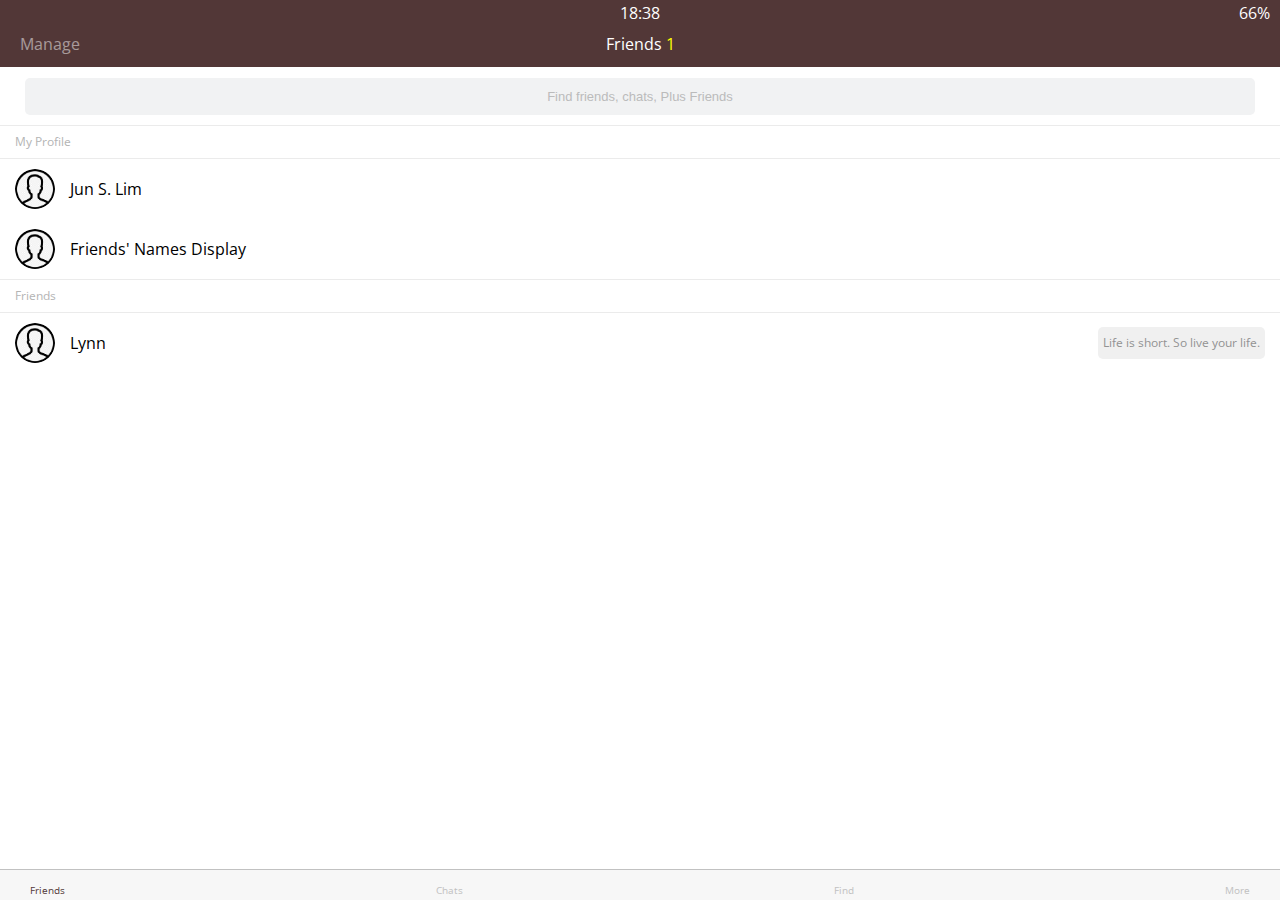
<file: index.html>
<!DOCTYPE html>
<html lang="en">
  <head>
    <meta charset="UTF-8" />
    <meta name="viewport" content="width=device-width, initial-scale=1.0" />
    <meta http-equiv="X-UA-Compatible" content="ie=edge" />
    <link
      rel="stylesheet"
      href="https://use.fontawesome.com/releases/v5.6.1/css/all.css"
      integrity="sha384-gfdkjb5BdAXd+lj+gudLWI+BXq4IuLW5IT+brZEZsLFm++aCMlF1V92rMkPaX4PP"
      crossorigin="anonymous"
    />
    <title>Friends</title>
    <link rel="stylesheet" href="css/style.css">
  </head>
  <body>
    <header class="top-header">
      <div class="header__top">
        <div class="header__column">
          <i class="fas fa-plane"></i> <i class="fas fa-wifi"></i>
        </div>
        <div class="header__column">
          <span class="header__time"> 18:38 </span>
        </div>
        <div class="header__column">
          <i class="fa fa-moon"></i> <i class="fab fa-bluetooth-b"></i>
          <span class="header__battery">
            66% <i class="fa fa-battery-full"></i>
          </span>
        </div>
      </div>
      <div class="header__bottom">
        <div class="header__column">
          <span class="header__text">Manage</span>
        </div>
        <div class="header__column">
          <span class="header__text"
            >Friends <span class="header__number">1</span></span
          >
        </div>
        <div class="header__column"><i class="fa fa-cog fa-lg"></i></div>
      </div>
    </header>
    <main class="friends">
      <div class="search-bar">
        <i class="fa fa-search"></i>
        <input type="text" placeholder="Find friends, chats, Plus Friends" />
      </div>
      <section class="friends__section">
        <header class="friends__section-header">
          <h6 class="friends__profile-title">My Profile</h6>
        </header>
        <div class="friends__section-rows">
          <div class="friends__section-row">
            <img src="images/avatar.png"/>
            <a href="profile.html" class="friends__section-name-a">
              <span class="friends__section-name">Jun S. Lim</span>
            </a>
          </div>
          <div class="friends__section-row">
            <img src="images/avatar.png"/>
            <span class="friends__section-name">Friends' Names Display</span>
          </div>
        </div>
      </section>
      <section class="friends__section">
        <header class="friends__section-header">
          <h6 class="friends__section-title">Friends</h6>
        </header>
        <div class="friends__section-rows">
          <div class="friends__section-row with-tagline">
            <div class="friends__section-column">
              <img src="images/avatar.png" alt="" />
              <span class="friends__section-name">Lynn</span>
            </div>
            <span class="friends__section-tagline"
              >Life is short. So live your life.</span
            >
          </div>
        </div>
      </section>
    </main>
    <nav class="tab-bar">
      <a href="index.html" class="tab-bar__tab tab-bar__tab--selected"
        ><i class="fa fa-user"></i
        ><span class="tab-bar__title">Friends</span></a
      >
      <a href="chats.html" class="tab-bar__tab"
        ><i class="fa fa-comment"></i
        ><span class="tab-bar__title">Chats</span></a
      >
      <a href="find.html" class="tab-bar__tab"
        ><i class="fa fa-search"></i><span class="tab-bar__title">Find</span></a
      >
      <a href="more.html" class="tab-bar__tab"
        ><i class="fa fa-ellipsis-h"></i
        ><span class="tab-bar__title">More</span></a
      >
    </nav>
  </body>
</html>
</file>
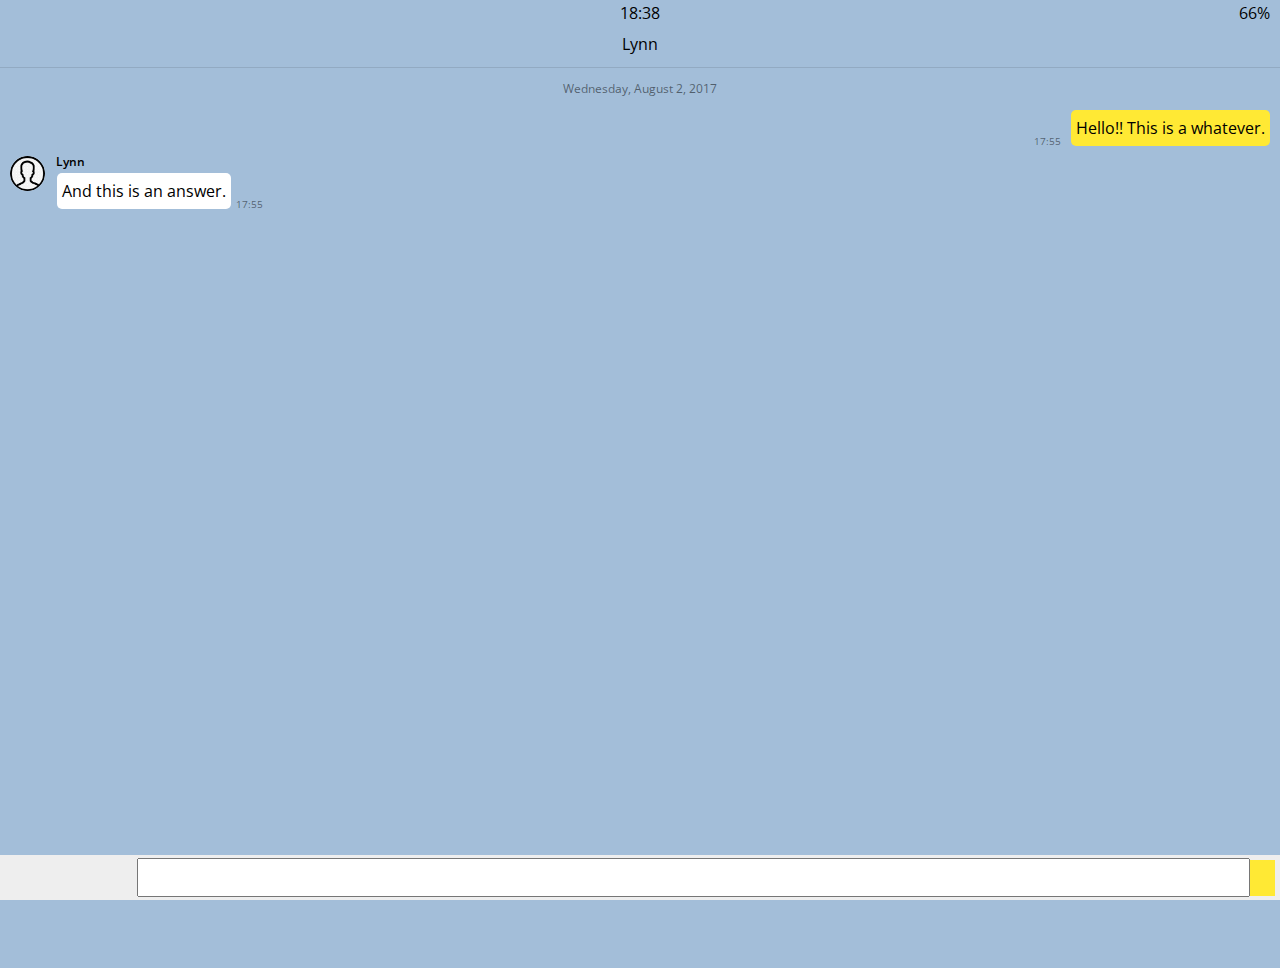
<file: chat.html>
<!DOCTYPE html>
<html lang="en">
  <head>
    <meta charset="UTF-8" />
    <meta name="viewport" content="width=device-width, initial-scale=1.0" />
    <meta http-equiv="X-UA-Compatible" content="ie=edge" />
    <link
      rel="stylesheet"
      href="https://use.fontawesome.com/releases/v5.6.1/css/all.css"
      integrity="sha384-gfdkjb5BdAXd+lj+gudLWI+BXq4IuLW5IT+brZEZsLFm++aCMlF1V92rMkPaX4PP"
      crossorigin="anonymous"
    />
    <title>Chat</title>
    <link rel="stylesheet" href="css/style.css">
  </head>
  <body class="body-chat">
    <header class="top-header top-header--chat">
      <div class="header__top">
        <div class="header__column">
          <i class="fas fa-plane"></i> <i class="fas fa-wifi"></i>
        </div>
        <div class="header__column">
          <span class="header__time"> 18:38 </span>
        </div>
        <div class="header__column">
          <i class="fa fa-moon"></i> <i class="fab fa-bluetooth-b"></i>
          <span class="header__battery">
            66% <i class="fa fa-battery-full"></i>
          </span>
        </div>
      </div>
      <div class="header__bottom">
        <div class="header__column">
          <a href="chats.html">
          <i class="fa fa-chevron-left fa-lg"></i>
          </a>
        </div>
        <div class="header__column"><span class="header__text">Lynn</span></div>
        <div class="header__column">
          <i class="fa fa-search"></i> <i class="fa fa-bars"></i>
        </div>
      </div>
    </header>
    <main class="chat">
      <div class="date-divider">
        <span class="date-divider__text">Wednesday, August 2, 2017</span>
      </div>
      <div class="chat__message chat__message--from-me">
        <span class="chat__message-time">17:55</span>
        <span class="chat__message-text">
          Hello!! This is a whatever.
        </span>
      </div>
      <div class="chat__message chat__message--to-me">
        <img src="images/avatar.png" class="chat__message-a">
        <div class="chat__message-center">
          <h3 class="chat__message-username">Lynn</h3>
          <span class="chat__message-text">
            And this is an answer.
          </span>
        </div>
        <span class="chat__message-time">17:55</span>
      </div>
    </main>
    <div class="type-message">
      <i class="fa fa-plus fa"></i>
      <div class="type-message__input">
        <input type="text">
        <i class="fa fa-smile fa"></i>
        <span class="record-message">
          <i class="fa fa-microphone fa"></i>
        </span>
      </div>
    </div>
  </body>
</html>
</file>
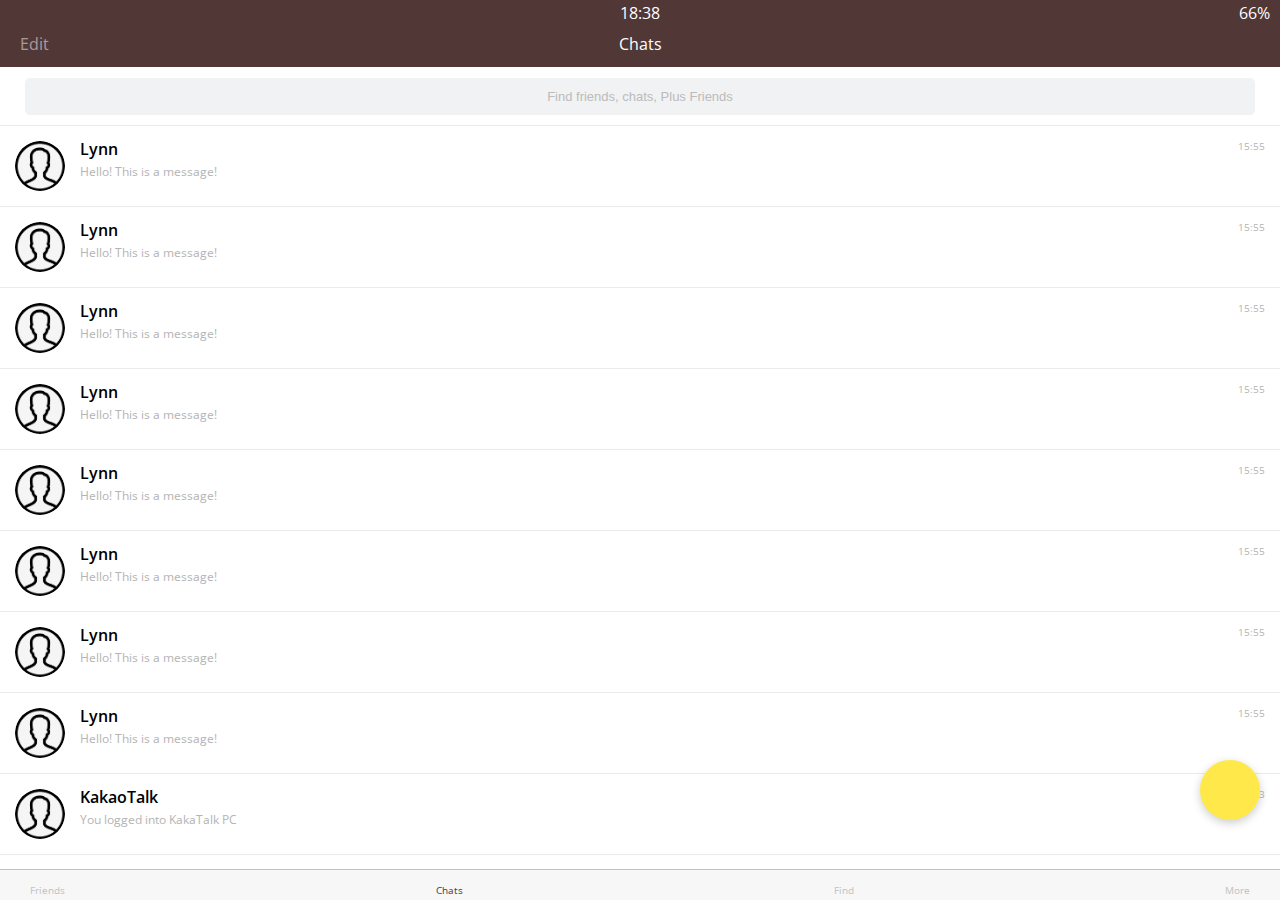
<file: chats.html>
<!DOCTYPE html>
<html lang="en">
  <head>
    <meta charset="UTF-8" />
    <meta name="viewport" content="width=device-width, initial-scale=1.0" />
    <meta http-equiv="X-UA-Compatible" content="ie=edge" />
    <link
      rel="stylesheet"
      href="https://use.fontawesome.com/releases/v5.6.1/css/all.css"
      integrity="sha384-gfdkjb5BdAXd+lj+gudLWI+BXq4IuLW5IT+brZEZsLFm++aCMlF1V92rMkPaX4PP"
      crossorigin="anonymous"
    />
    <title>Chats</title>
    <link rel="stylesheet" href="css/style.css">
  </head>
  <body>
    <header class="top-header">
      <div class="header__top">
        <div class="header__column">
          <i class="fas fa-plane"></i> <i class="fas fa-wifi"></i>
        </div>
        <div class="header__column">
          <span class="header__time"> 18:38 </span>
        </div>
        <div class="header__column">
          <i class="fa fa-moon"></i> <i class="fab fa-bluetooth-b"></i>
          <span class="header__battery">
            66% <i class="fa fa-battery-full"></i>
          </span>
        </div>
      </div>
      <div class="header__bottom">
        <div class="header__column"><span class="header__text">Edit</span></div>
        <div class="header__column">
          <span class="header__text"
            >Chats <i class="fa fa-caret-down"></i>
        </div>
        <div class="header__column"></div>
      </div>
    </header>
    <main class="chats">
      <div class="search-bar">
        <i class="fa fa-search"></i>
        <input type="text" placeholder="Find friends, chats, Plus Friends" />
      </div>
      <ul class="chats__list">
        <li class="chats__chat">
          <a href="chat.html">
            <div class="chat__content">
              <img src="images/avatar.png" />
              <div class="chat__preview">
                <h3 class="chat__user">Lynn</h3>
                <span class="chat__last-message">Hello! This is a message!</span>
              </div>
            </div>
            <div class="chat__date-time">15:55</div>
          </a>
        </li>
        <li class="chats__chat">
          <a href="chat.html">
            <div class="chat__content">
              <img src="images/avatar.png" />
              <div class="chat__preview">
                <h3 class="chat__user">Lynn</h3>
                <span class="chat__last-message">Hello! This is a message!</span>
              </div>
            </div>
            <div class="chat__date-time">15:55</div>
          </a>
        </li>
        <li class="chats__chat">
          <a href="chat.html">
            <div class="chat__content">
              <img src="images/avatar.png" />
              <div class="chat__preview">
                <h3 class="chat__user">Lynn</h3>
                <span class="chat__last-message">Hello! This is a message!</span>
              </div>
            </div>
            <div class="chat__date-time">15:55</div>
          </a>
        </li>
        <li class="chats__chat">
          <a href="chat.html">
            <div class="chat__content">
              <img src="images/avatar.png" />
              <div class="chat__preview">
                <h3 class="chat__user">Lynn</h3>
                <span class="chat__last-message">Hello! This is a message!</span>
              </div>
            </div>
            <div class="chat__date-time">15:55</div>
          </a>
        </li>
        <li class="chats__chat">
          <a href="chat.html">
            <div class="chat__content">
              <img src="images/avatar.png" />
              <div class="chat__preview">
                <h3 class="chat__user">Lynn</h3>
                <span class="chat__last-message">Hello! This is a message!</span>
              </div>
            </div>
            <div class="chat__date-time">15:55</div>
          </a>
        </li>
        <li class="chats__chat">
          <a href="chat.html">
            <div class="chat__content">
              <img src="images/avatar.png" />
              <div class="chat__preview">
                <h3 class="chat__user">Lynn</h3>
                <span class="chat__last-message">Hello! This is a message!</span>
              </div>
            </div>
            <div class="chat__date-time">15:55</div>
          </a>
        </li>
        <li class="chats__chat">
          <a href="chat.html">
            <div class="chat__content">
              <img src="images/avatar.png" />
              <div class="chat__preview">
                <h3 class="chat__user">Lynn</h3>
                <span class="chat__last-message">Hello! This is a message!</span>
              </div>
            </div>
            <div class="chat__date-time">15:55</div>
          </a>
        </li>
        <li class="chats__chat">
          <a href="chat.html">
            <div class="chat__content">
              <img src="images/avatar.png" />
              <div class="chat__preview">
                <h3 class="chat__user">Lynn</h3>
                <span class="chat__last-message">Hello! This is a message!</span>
              </div>
            </div>
            <div class="chat__date-time">15:55</div>
          </a>
        </li>
        <li class="chats__chat">
          <a href="chat.html">
          <div class="chat__content">
            <img src="images/avatar.png" />
            <div class="chat__preview">
              <h3 class="chat__user">KakaoTalk</h3>
              <span class="chat__last-message"
                >You logged into KakaTalk PC</span
              >
            </div>
          </div>
          <div class="chat__date-time">15:43</div>
        </a>
        </li>
      </ul>
      <div class="chat-btn">
        <div class="fa fa-comment fa-2x"></div>
      </div>
    </main>
    <nav class="tab-bar">
      <a href="index.html" class="tab-bar__tab"
        ><i class="fa fa-user"></i
        ><span class="tab-bar__title">Friends</span></a
      >
      <a href="chats.html" class="tab-bar__tab tab-bar__tab--selected"
        ><i class="fa fa-comment"></i
        ><span class="tab-bar__title">Chats</span></a
      >
      <a href="find.html" class="tab-bar__tab"
        ><i class="fa fa-search"></i><span class="tab-bar__title">Find</span></a
      >
      <a href="more.html" class="tab-bar__tab"
        ><i class="fa fa-ellipsis-h"></i
        ><span class="tab-bar__title">More</span></a
      >
    </nav>
  </body>
</html>
</file>
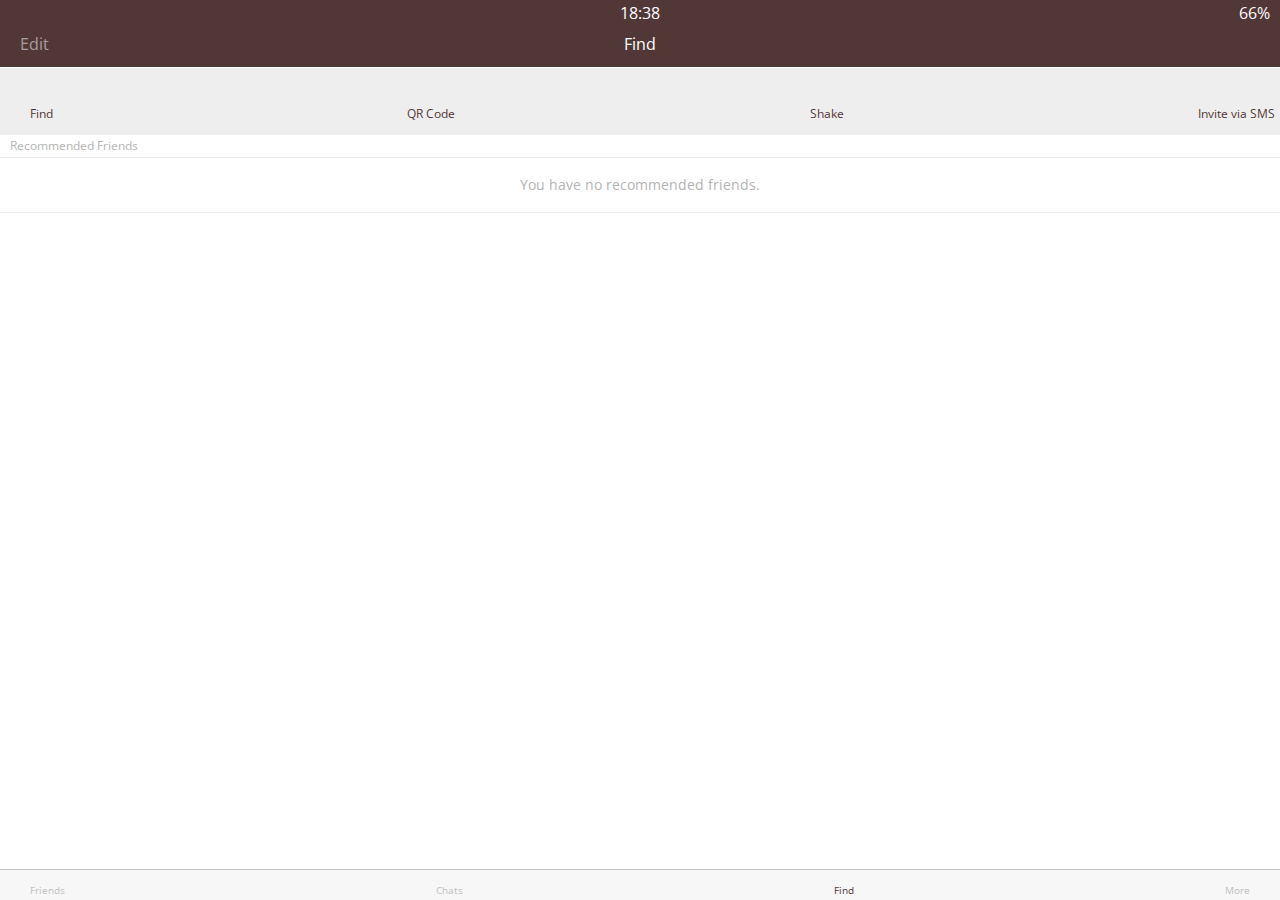
<file: find.html>
<!DOCTYPE html>
<html lang="en">
  <head>
    <meta charset="UTF-8" />
    <meta name="viewport" content="width=device-width, initial-scale=1.0" />
    <meta http-equiv="X-UA-Compatible" content="ie=edge" />
    <link
      rel="stylesheet"
      href="https://use.fontawesome.com/releases/v5.6.1/css/all.css"
      integrity="sha384-gfdkjb5BdAXd+lj+gudLWI+BXq4IuLW5IT+brZEZsLFm++aCMlF1V92rMkPaX4PP"
      crossorigin="anonymous"
    />
    <title>Find</title>
    <link rel="stylesheet" href="css/style.css">
  </head>
  <body>
    <header class="top-header">
      <div class="header__top">
        <div class="header__column">
          <i class="fas fa-plane"></i> <i class="fas fa-wifi"></i>
        </div>
        <div class="header__column">
          <span class="header__time"> 18:38 </span>
        </div>
        <div class="header__column">
          <i class="fa fa-moon"></i> <i class="fab fa-bluetooth-b"></i>
          <span class="header__battery">
            66% <i class="fa fa-battery-full"></i>
          </span>
        </div>
      </div>
      <div class="header__bottom">
        <div class="header__column"><span class="header__text">Edit</span></div>
        <div class="header__column"><span class="header__text">Find</span></div>
        <div class="header__column"></div>
      </div>
    </header>
    <main class="find">
      <section class="find__options">
        <div class="find__option">
          <i class="fa fa-address-book fa-lg"></i
          ><span class="find__option-title">Find</span>
        </div>
        <div class="find__option">
          <i class="fa fa-qrcode fa-lg"></i
          ><span class="find__option-title">QR Code</span>
        </div>
        <div class="find__option">
          <i class="fa fa-mobile fa-lg"></i
          ><span class="find__option-title">Shake</span>
        </div>
        <div class="find__option">
          <i class="far fa-envelope fa-lg"></i
          ><span class="find__option-title">Invite via SMS</span>
        </div>
      </section>
      <section class="find__recommended">
        <header><h6 class="recommended__title">Recommended Friends</h6></header>
        <div class="recommended__none">
          <span class="recommended__text"
            >You have no recommended friends.</span
          >
        </div>
      </section>
    </main>
    <nav class="tab-bar">
      <a href="index.html" class="tab-bar__tab"
        ><i class="fa fa-user"></i
        ><span class="tab-bar__title">Friends</span></a
      >
      <a href="chats.html" class="tab-bar__tab"
        ><i class="fa fa-comment"></i
        ><span class="tab-bar__title">Chats</span></a
      >
      <a href="find.html" class="tab-bar__tab tab-bar__tab--selected"
        ><i class="fa fa-search"></i><span class="tab-bar__title">Find</span></a
      >
      <a href="more.html" class="tab-bar__tab"
        ><i class="fa fa-ellipsis-h"></i
        ><span class="tab-bar__title">More</span></a
      >
    </nav>
  </body>
</html>
</file>
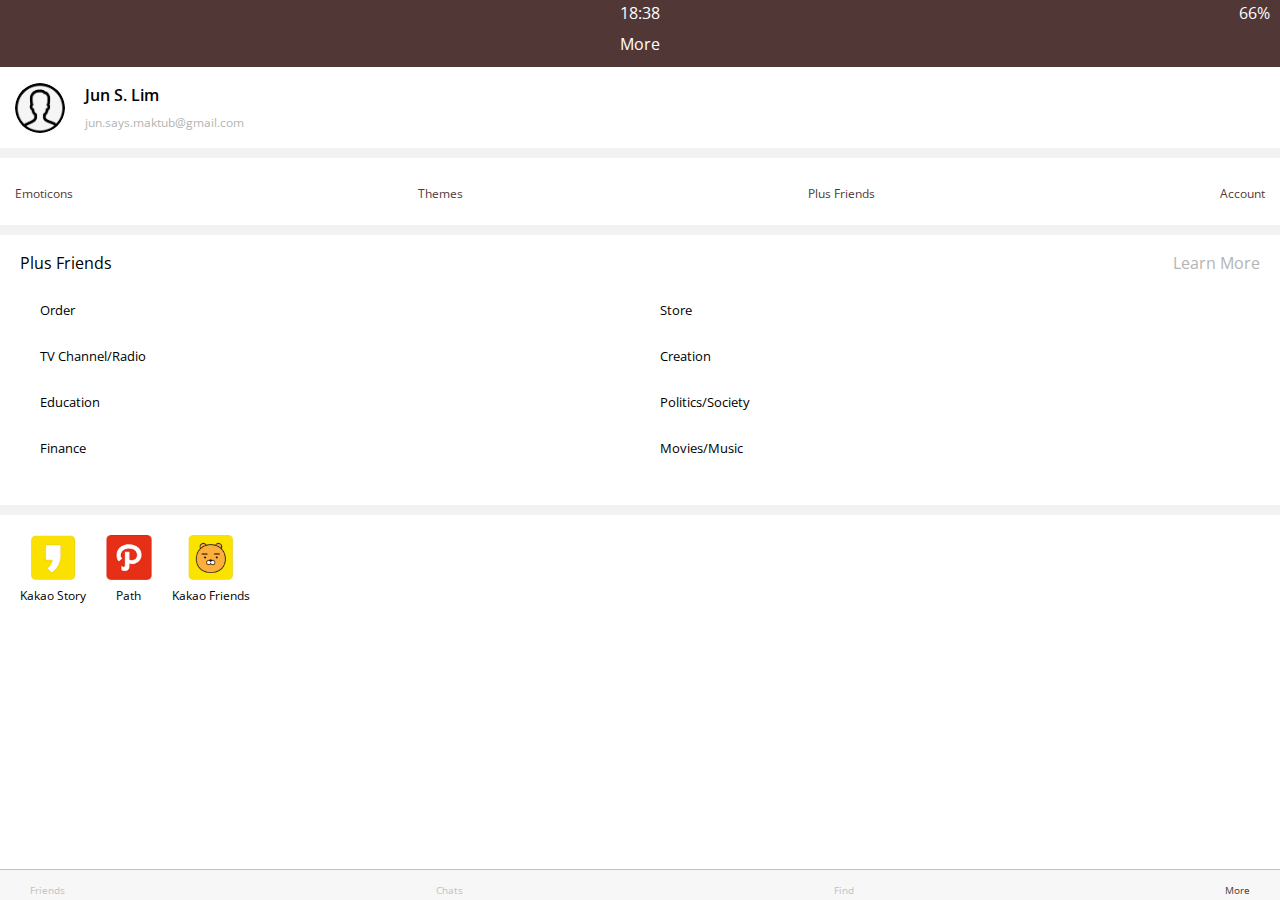
<file: more.html>
<!DOCTYPE html>
<html lang="en">
  <head>
    <meta charset="UTF-8" />
    <meta name="viewport" content="width=device-width, initial-scale=1.0" />
    <meta http-equiv="X-UA-Compatible" content="ie=edge" />
    <link
      rel="stylesheet"
      href="https://use.fontawesome.com/releases/v5.6.1/css/all.css"
      integrity="sha384-gfdkjb5BdAXd+lj+gudLWI+BXq4IuLW5IT+brZEZsLFm++aCMlF1V92rMkPaX4PP"
      crossorigin="anonymous"
    />
    <title>More</title>
    <link rel="stylesheet" href="css/style.css">
  </head>
  <body>
    <header class="top-header">
      <div class="header__top">
        <div class="header__column">
          <i class="fas fa-plane"></i> <i class="fas fa-wifi"></i>
        </div>
        <div class="header__column">
          <span class="header__time"> 18:38 </span>
        </div>
        <div class="header__column">
          <i class="fa fa-moon"></i> <i class="fab fa-bluetooth-b"></i>
          <span class="header__battery">
            66% <i class="fa fa-battery-full"></i>
          </span>
        </div>
      </div>
      <div class="header__bottom">
        <div class="header__column"></div>
        <div class="header__column"><span class="header__text">More</span></div>
        <div class="header__column"><i class="fa fa-cog fa-lg"></i></div>
      </div>
    </header>
    <main class="more">
      <header class="more__header">
        <div class="more__header-column">
          <img src="images/avatar.png">
          <div class="more__header-info">
            <h3 class="more__header-title">
              Jun S. Lim
            </h3>
            <span class="more__header-subtitle">
              jun.says.maktub@gmail.com
            </span>
          </div>
          <i class="fas fa-comment"></i>
        </div>
      </header>
      <section class="more__options">
        <div class="more__option"><i class="fa fa-smile fa-2x"></i><span class="more__option-title">Emoticons</span></div>
        <div class="more__option"><i class="fa fa-paint-brush fa-2x"></i><span class="more__option-title">Themes</span></div>
        <div class="more__option"><i class="far fa-hand-peace fa-2x"></i><span class="more__option-title">Plus Friends</span></div>
        <div class="more__option"><i class="far fa-user-circle fa-2x"></i><span class="more__option-title">Account</span></div>
      </section>
      <section class="plus-friends">
        <header class="plus-friends__header">
          <h6 class="plus-friends__title">Plus Friends</h6>
          <span class="plus-friends__learn-more">
            <i class="fa fa-info-circle"></i>
            Learn More
          </span>
        </header>
        <div class="plus-friends__items">
          <div class="plus-friends__item"><i class="fas fa-utensils"></i><span class="plus-friends__item-title">Order</span></div>
          <div class="plus-friends__item"><i class="fa fa-home"></i><span class="plus-friends__item-title">Store</span></div>
          <div class="plus-friends__item"><i class="fas fa-tv"></i><span class="plus-friends__item-title">TV Channel/Radio</span></div>
          <div class="plus-friends__item"><i class="fa fa-pencil-alt"></i><span class="plus-friends__item-title">Creation</span></div>
          <div class="plus-friends__item"><i class="fa fa-graduation-cap"></i><span class="plus-friends__item-title">Education</span></div>
          <div class="plus-friends__item"><i class="fa fa-university"></i><span class="plus-friends__item-title">Politics/Society</span></div>
          <div class="plus-friends__item"><i class="fa fa-wallet"></i><span class="plus-friends__item-title">Finance</span></div>
          <div class="plus-friends__item"><i class="fa fa-video"></i><span class="plus-friends__item-title">Movies/Music</span></div>
        </div>
      </section>
      <section class="links">
        <div class="links__item"><img src="images/kakaoStory.png" alt=""><span class="links__item-title">Kakao Story</span></div>
        <div class="links__item"><img src="images/path.png" alt=""><span class="links__item-title">Path</span></div>
        <div class="links__item"><img src="images/kakaoFriends.png" alt=""><span class="links__item-title">Kakao Friends</span></div>
      </section>
    </main>
    <nav class="tab-bar">
      <a href="index.html" class="tab-bar__tab"
        ><i class="fa fa-user"></i
        ><span class="tab-bar__title">Friends</span></a
      >
      <a href="chats.html" class="tab-bar__tab"
        ><i class="fa fa-comment"></i
        ><span class="tab-bar__title">Chats</span></a
      >
      <a href="find.html" class="tab-bar__tab"
        ><i class="fa fa-search"></i><span class="tab-bar__title">Find</span></a
      >
      <a href="more.html" class="tab-bar__tab tab-bar__tab--selected"
        ><i class="fa fa-ellipsis-h"></i
        ><span class="tab-bar__title">More</span></a
      >
    </nav>
  </body>
</html>
</file>
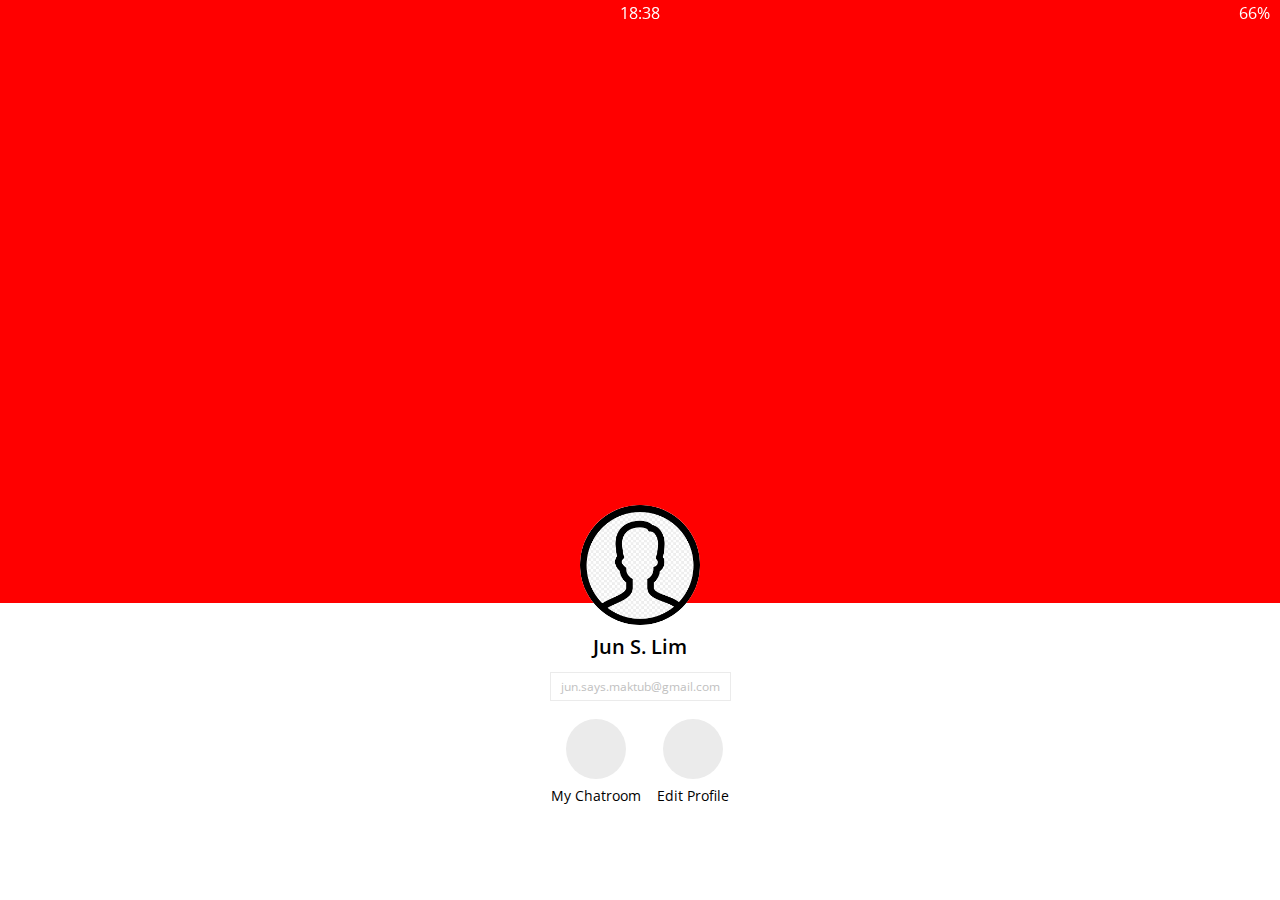
<file: profile.html>
<!DOCTYPE html>
<html lang="en">
  <head>
    <meta charset="UTF-8" />
    <meta name="viewport" content="width=device-width, initial-scale=1.0" />
    <meta http-equiv="X-UA-Compatible" content="ie=edge" />
    <link
      rel="stylesheet"
      href="https://use.fontawesome.com/releases/v5.6.1/css/all.css"
      integrity="sha384-gfdkjb5BdAXd+lj+gudLWI+BXq4IuLW5IT+brZEZsLFm++aCMlF1V92rMkPaX4PP"
      crossorigin="anonymous"
    />
    <title>Profile</title>
    <link rel="stylesheet" href="css/style.css">
  </head>
  <body class="body--profile">
    <header class="top-header top-header--transparent">
      <div class="header__top">
        <div class="header__column">
          <i class="fas fa-plane"></i> <i class="fas fa-wifi"></i>
        </div>
        <div class="header__column">
          <span class="header__time"> 18:38 </span>
        </div>
        <div class="header__column">
          <i class="fa fa-moon"></i> <i class="fab fa-bluetooth-b"></i>
          <span class="header__battery">
            66% <i class="fa fa-battery-full"></i>
          </span>
        </div>
      </div>
      <div class="header__bottom">
        <div class="header__column"><a href="index.html"><i class="fa fa-times fa-lg"></i></a></div>
        <div class="header__column"></div>
        <div class="header__column"><i class="fa fa-user fa-lg"></i></div>
      </div>
    </header>
    <main class="profile">
      <div class="profile__user-info">
        <div class="profile__user-info-container">
          <img src="images/avatar.png">
          <h3 class="profile__user-name">Jun S. Lim</h3>
          <span class="profile__user-email">jun.says.maktub@gmail.com</span>
        </div>
      </div>
      <div class="profile__items">
        <div class="profile__item">
          <i class="fa fa-comment"></i>
          <span class="profile__item-title">My Chatroom</span>
        </div>
        <div class="profile__item">
          <i class="fa fa-pencil-alt"></i>
          <span class="profile__item-title">Edit Profile</span>
        </div>
      </div>


    </main>
  </body>
</html>
</file>
<file: css/style.css>
@import url('https://fonts.googleapis.com/css?family=Open+Sans:400,600');
@import 'reset.css';
@import 'header.css';
@import 'navigation.css';
@import 'globals.css';
@import 'search-bar.css';
@import 'friends.css';
@import 'chats.css';
@import 'find.css';
@import "more.css";
@import "chat.css";
@import "profile.css";
</file>
